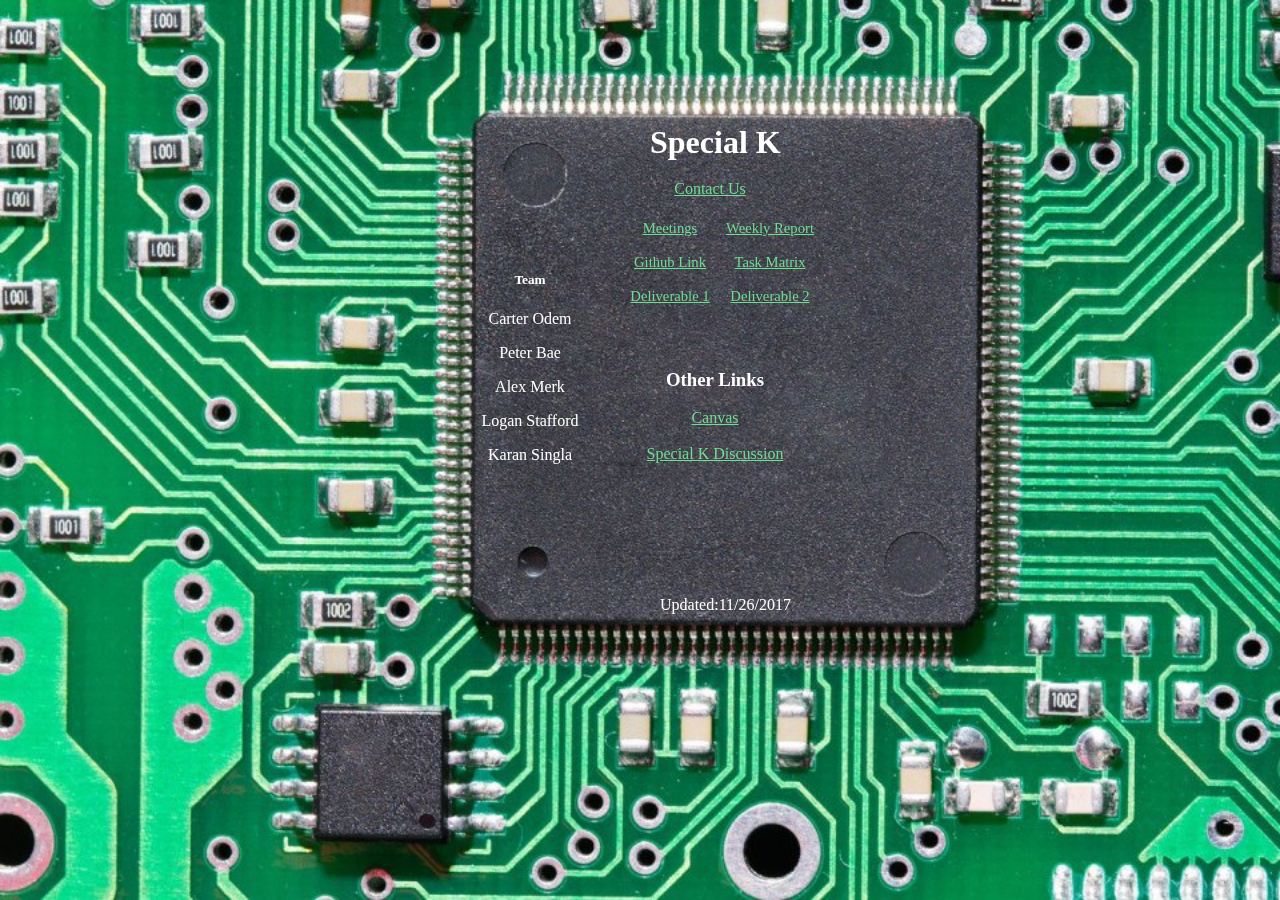
<file: index.html>
<!DOCTYPE html>
<html>
<script>
function myFunction() {
  alert("                          Destroy the website!\n\n Arrow keys to move and space bar to shoot,\n\n                              Have fun!!\n\n\n\n\n\src: https://github.com/erkie/erkie.github.com");
  game();
}
</script>
<head>
  <link rel="stylesheet" href="styles.css">
  <script src="myscripts.js"></script>
  <title>Special k</title>
</head>
<body>

  <button onclick="this.blur();myFunction()"></button>

  <div class="team">
  <h5>Team</h5>
  <p>Carter Odem</p>
  <p>Peter Bae</p>
  <p>Alex Merk</p>
  <p>Logan Stafford</p>
  <p>Karan Singla</p>
  </div>

  <div class="title">
  <h1>Special K</h1>
  </div>

  <div class="emailLink">
    <a href="mailto:codem@uw.edu;ksingla1@uw.edu;merka@uw.edulstaff@uw.edu;pbae@uw.edu?subject= Team k you are just the best">Contact Us</a>
  </div>

  <div class= "wrapper">
    <div class="minutes">
    <a href="https://drive.google.com/open?id=1Mm1zBsTwIBwLZALkej79gqJn95sXsTgyzNiuJPOxwbs">Meetings</a>
    <br><br>
    <a href="https://github.com/tehpwner/k">Github Link</a>
    <br><br>
    <a href="https://tehpwner.github.io/k/deliverable1.pdf">Deliverable 1</a>
    </div>

    <div class="updates">
      <a href="https://canvas.uw.edu/groups/254407/discussion_topics/3993415">Weekly Report</a>
      <br><br>
      <a href="https://drive.google.com/open?id=1nIrcprOjrYt5Td-zheaK_Tu8o3NOuPqvA3AltusKnnI">Task Matrix</a>
      <br><br>
      <a href="https://tehpwner.github.io/k/Deliverable2.pdf">Deliverable 2</a>
    </div>
  </div>

  <div class="otherlinks">
  <h3>Other Links</h3>
  <a href="https://canvas.uw.edu/courses/1121717">Canvas</a>
  <br>
  <br>
  <a href="https://canvas.uw.edu/groups/254407/discussion_topics">Special K Discussion</a>

  </div>

  <div class="lastupdate">
  <p>Updated:11/26/2017</p>
  </div>


</body>
</html>
</file>
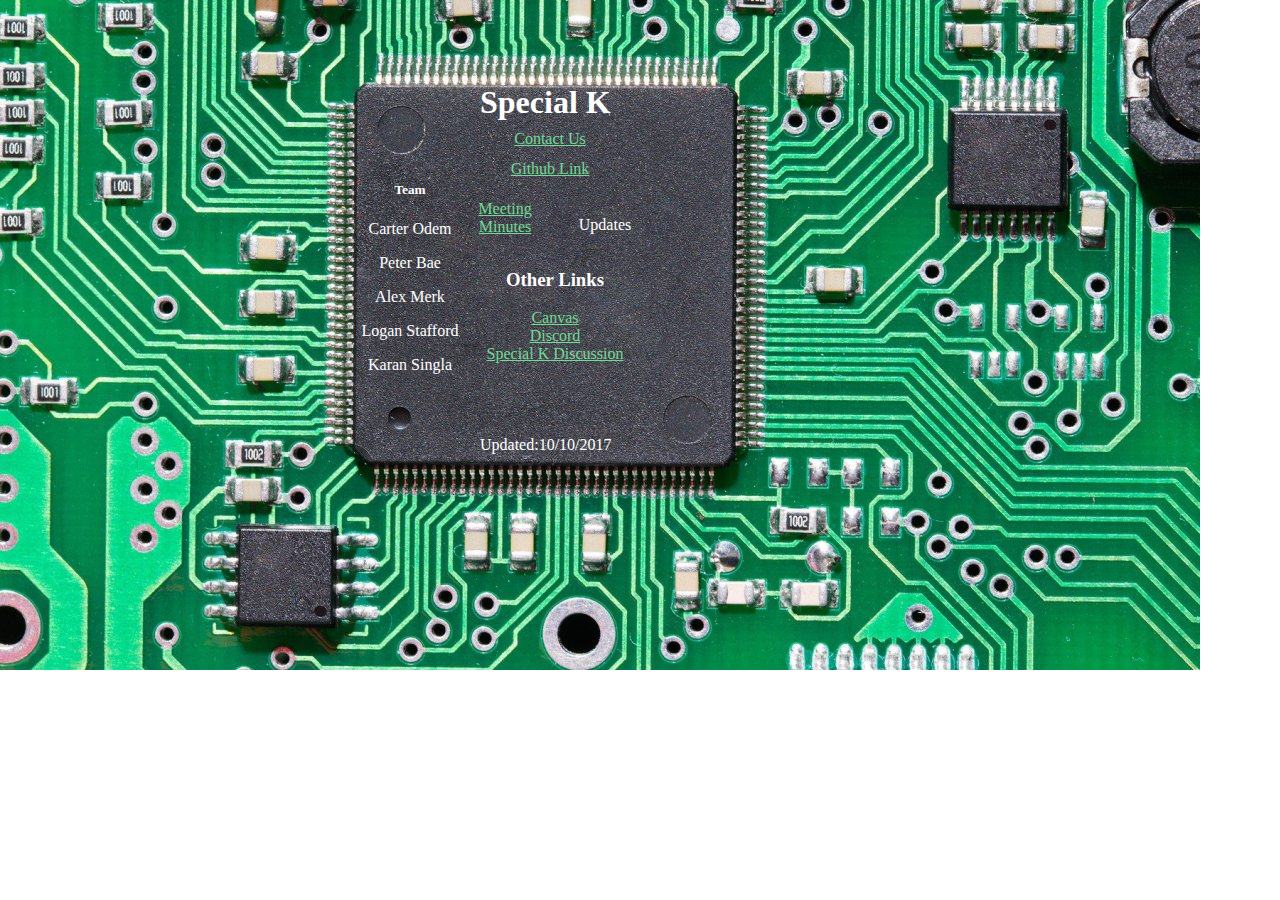
<file: Website/index.html>
<!DOCTYPE html>
<html>
<head>
  <link rel="stylesheet" href="styles.css">
  <title>Team k</title>
</head>

<body>

  <div class="team">
  <h5>Team</h5>
  <p>Carter Odem</p>
  <p>Peter Bae</p>
  <p>Alex Merk</p>
  <p>Logan Stafford</p>
  <p>Karan Singla</p>
  </div>

  <div class="title">
  <h1>Special K</h1>
  </div>

  <div class="emailLink">
    <a href="mailto:codem@uw.edu;ksingla1@uw.edu;merka@uw.edulstaff@uw.edu;pbae@uw.edu?subject= Team k you are just the best">Contact Us</a>
  </div>

  <div class= "wrapper">
    <div class="minutes">
  <a href="https://drive.google.com/open?id=0B5sPzSx8U6YXdVBzZElNMm5ETW8">Meeting Minutes</a>
    </div>

    <div class="updates">
    <p>Updates</p>
    </div>
  </div>

  <div class="gitlink">
  <a href="https://github.com/tehpwner/k">Github Link</a>
  </div>

  <div class="otherlinks">
  <h3>Other Links</h3>
  <a href="https://canvas.uw.edu/courses/1121717">Canvas</a>
  <br>
  <a href="https://discordapp.com/channels/365677410001354754/365677410001354756">Discord</a>
  <br>
  <a href="https://canvas.uw.edu/groups/254407/discussion_topics">Special K Discussion</a>
  </div>

  <div class="lastupdate">
  <p>Updated:10/10/2017</p>
  </div>


</body>
</html>
</file>
<file: styles.css>
button {
  background: transparent;
  width: 200px;
  height: 60px;
  left:650px;
  top:103px;
  position:fixed;
  z-index: 1;
  border: none;
  outline: none;
}
div.title {
    margin: auto;
    width: 200px;
    height: 60px;
    position: fixed;
    left:650px;
    top:103px;
    z-index: 0;
}
div.team {
    border-width: 1px;
    position:fixed;
    left:480px;
    top:250px;
    width: 100px;
    text-align:center
}
div.emailLink {
  margin: auto;
  width: 200px;
  height: 50px;
  text-align:center;
  position:fixed;
  left:610px;
  top:180px;
  color: #191970;
}
div.wrapper {
    border-width: 1px;
    margin: auto;
    width: 204px;
    overflow: hidden;
    position:fixed;
    font-size: 11pt;
    left:620px;
    top:220px;
}
div.minutes {
  float: left;
  margin: auto;
  width: 100px;
  height: 100px;
  text-align:center;
  font-size: 11pt;
}
div.updates {
  float: left;
  margin: auto;
  width: 100px;
  height: 100px;
  text-align:center;
  font-size: 11pt;
}
div.otherlinks {
  margin: auto;
  width: 170px;
  text-align:center;
  position:fixed;
  left:630px;
  top:350px;
}
div.lastupdate {
  position:fixed;
  left:660px;
  top:580px;
}
body {
  background-image: url("2.jpg");
  background-size: 1600px 900px;
  background-repeat: no-repeat;
  background-attachment: fixed;
  margin-left:auto;
  margin-right:auto;
  color:white;
}

.gitlink a:link { color: #70DB93; }
.gitlink a:visited { color: #70DB93; }
.gitlink a:hover { color: #70DB93; }
.gitlink a:active { color: #70DB93; }

.otherlinks a:link { color: #70DB93; }
.otherlinks a:visited { color: #70DB93; }
.otherlinks a:hover { color: #70DB93; }
.otherlinks a:active { color: #70DB93; }

.emailLink a:link { color: #70DB93; }
.emailLink a:visited { color: #70DB93; }
.emailLink a:hover { color: #70DB93; }
.emailLink a:active { color: #70DB93; }

.wrapper a:link { color: #70DB93; }
.wrapper a:visited { color: #70DB93; }
.wrapper a:hover { color: #70DB93; }
.wrapper a:active { color: #70DB93; }
</file>
<file: Website/styles.css>
div.title {
    margin: auto;
    width: 200px;
    height: 60px;
    position:absolute;
    left:480px;
    top:63px;
}
div.team {
    border-width: 1px;
    position:absolute;
    left:360px;
    top:160px;
    width: 100px;
    text-align:center
}
div.emailLink {
  margin: auto;
  width: 200px;
  height: 50px;
  text-align:center;
  position:absolute;
  left:450px;
  top:130px;
  color: #191970;
}
div.wrapper {
    border-width: 1px;
    margin: auto;
    width: 204px;
    overflow: hidden;
    position:absolute;
    left:455px;
    top:200px;
}
div.minutes {
  float: left;
  margin: auto;
  width: 100px;
  height: 100px;
  text-align:center;
}
div.updates {
  float: left;
  margin: auto;
  width: 100px;
  height: 100px;
  text-align:center;
}


div.gitlink {
  margin: auto;
  width: 200px;
  height: 50px;
  text-align:center;
  position:absolute;
  left:450px;
  top:160px;
}
div.otherlinks {
  margin: auto;
  width: 170px;
  text-align:center;
  position:absolute;
  left:470px;
  top:250px;
}
div.lastupdate {
  position:absolute;
  left:480px;
  top:420px;
}
body {
  background-image: url("2.jpg");
  background-repeat: no-repeat;
  background-attachment: fixed;
  margin-left:auto;
  margin-right:auto;
  width:960px;
  color:white;
}
.gitlink a:link { color: #70DB93; }
.gitlink a:visited { color: #70DB93; }
.gitlink a:hover { color: #70DB93; }
.gitlink a:active { color: #70DB93; }

.otherlinks a:link { color: #70DB93; }
.otherlinks a:visited { color: #70DB93; }
.otherlinks a:hover { color: #70DB93; }
.otherlinks a:active { color: #70DB93; }

.emailLink a:link { color: #70DB93; }
.emailLink a:visited { color: #70DB93; }
.emailLink a:hover { color: #70DB93; }
.emailLink a:active { color: #70DB93; }

.wrapper a:link { color: #70DB93; }
.wrapper a:visited { color: #70DB93; }
.wrapper a:hover { color: #70DB93; }
.wrapper a:active { color: #70DB93; }
</file>
